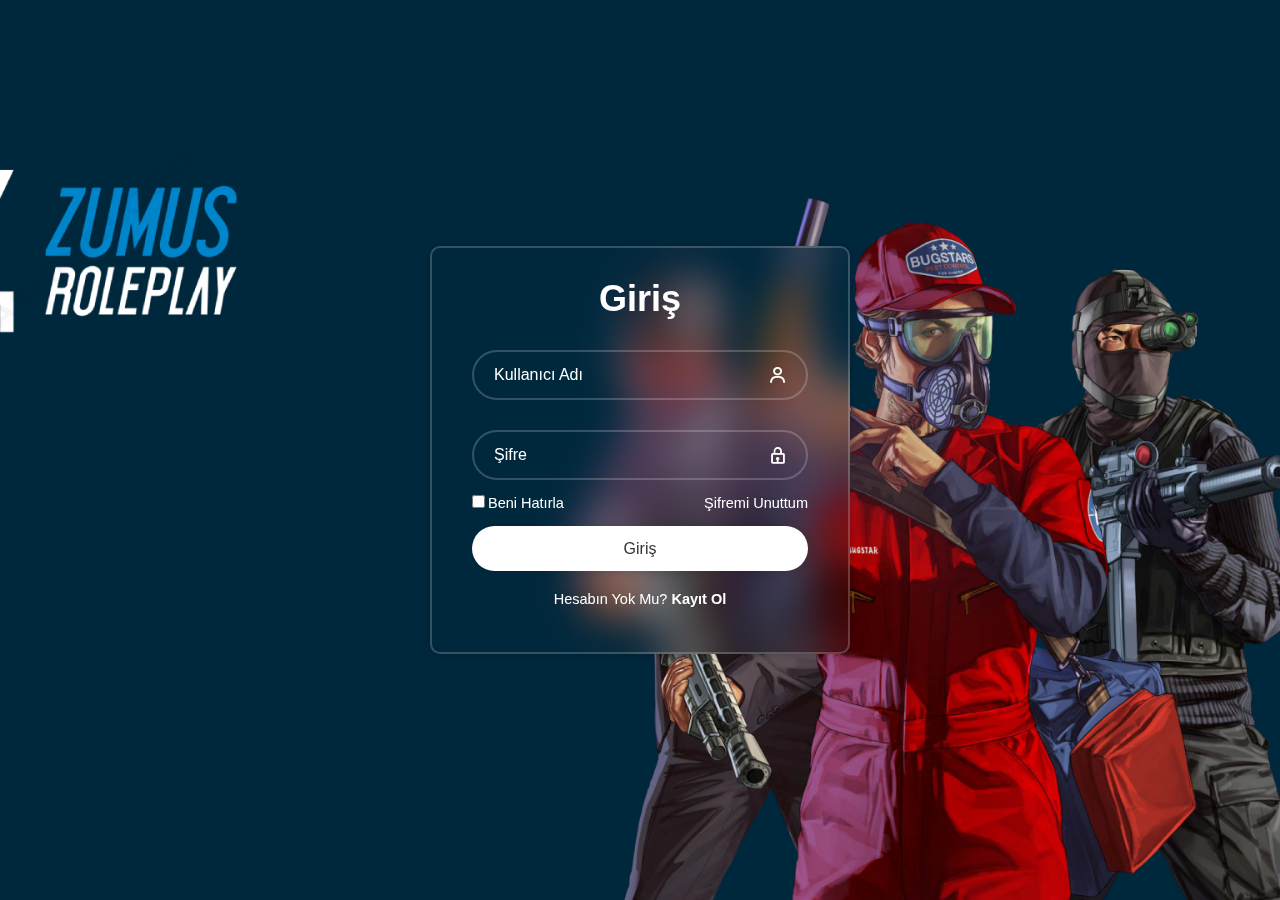
<file: Login Panel/index.html>
<!DOCTYPE html>
<html lang="en">
<head>
    <meta charset="UTF-8">
    <meta name="viewport" content="width=device-width, initial-scale=1.0">
    <link href='https://unpkg.com/boxicons@2.1.4/css/boxicons.min.css' rel='stylesheet'>
    <link rel="stylesheet" href="style.css">
    <title>Zumus Roleplay</title>
</head>
<body>
    
    <div class="wrapper">
        <form action="">
          <h1>Giriş</h1>
          <div class="input-box">
           <input type="text" placeholder="Kullanıcı Adı" required>
           <i class='bx bx-user'></i>
          </div>
          <div class="input-box">
           <input type="password" placeholder="Şifre" required>
           <i class='bx bx-lock'></i>
          </div>

          <div class="remember-forgot">
            <label><input type="checkbox">Beni Hatırla</label>
            <a href="#">Şifremi Unuttum</a>
          </div>

           <button type="submit" class="btn">Giriş</button>

           <div class="register-link">
            <p>Hesabın Yok Mu? <a href="index2.html">Kayıt Ol</a></p>
           </div>

        </form>
    </div>




</body>
</html>
</file>
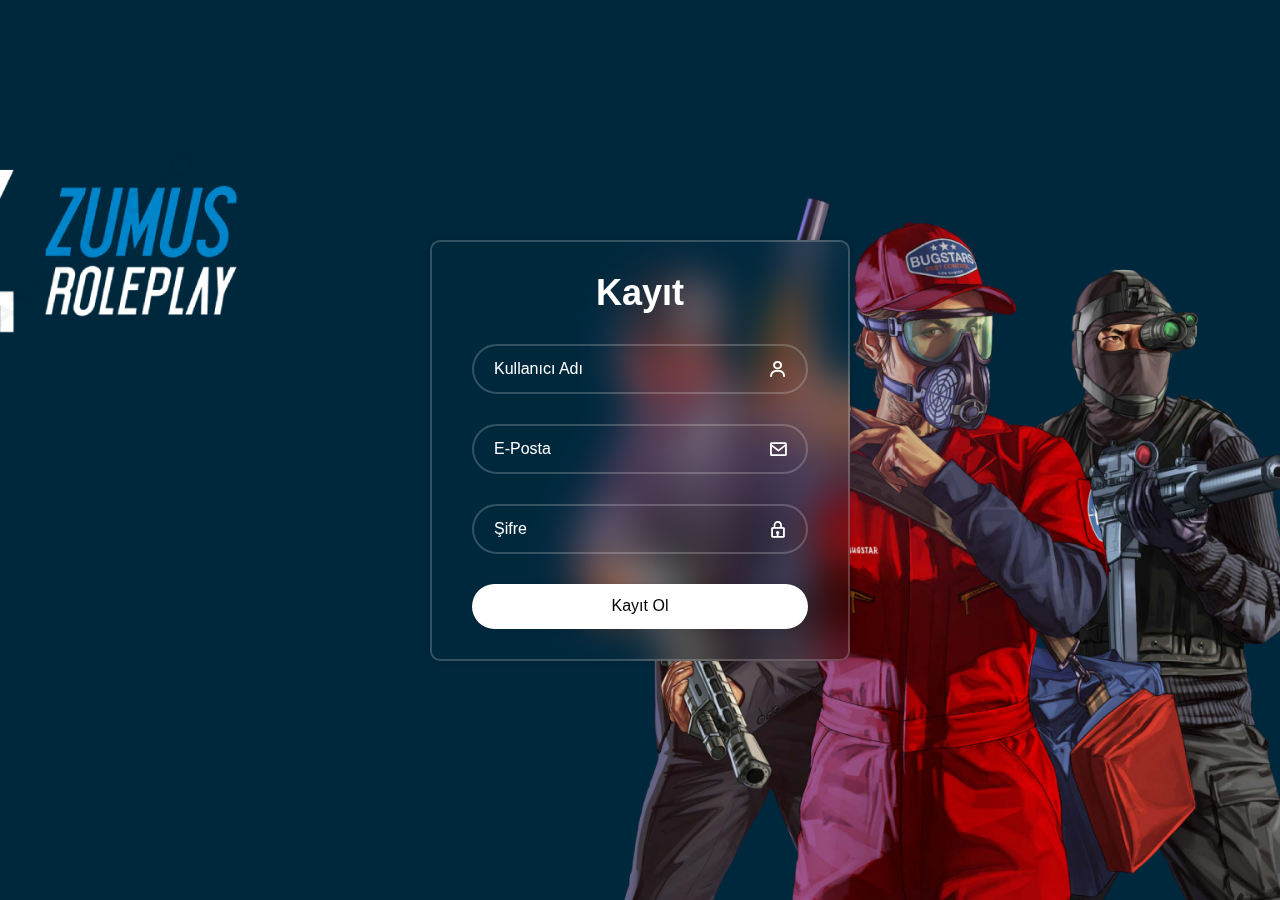
<file: Login Panel/index2.html>
<!DOCTYPE html>
<html lang="en">
  <head>
    <meta charset="UTF-8" />
    <meta name="viewport" content="width=device-width, initial-scale=1.0" />
    <link
      href="https://unpkg.com/boxicons@2.1.4/css/boxicons.min.css"
      rel="stylesheet"
    />
    <title>Kayıt Ol</title>
    <link rel="stylesheet" href="style.css" />
  </head>
  <body>
    <div class="wrapper">
      <form action="">
        <h1>Kayıt</h1>
        <div class="input-box">
          <input type="text" placeholder="Kullanıcı Adı" required />
          <i class="bx bx-user"></i>
        </div>

        <div class="input-box">
          <input type="email" placeholder="E-Posta" required />
          <i class="bx bx-envelope"></i>
        </div>

        <div class="input-box">
          <input type="password" placeholder="Şifre" required />
          <i class="bx bx-lock"></i>
        </div>

        <div class="login-btn">
          <button type="submit" class="btn">
            <a href="index.html">Kayıt Ol</a>
          </button>
        </div>
      </form>
    </div>
  </body>
</html>
</file>
<file: Login Panel/style.css>
@import url('https://fonts.googleapis.com/css2?family=Electrolize&family=Roboto+Condensed:wght@300;400;700&display=swap');
*{
    margin: 0px;
    padding: 0px;
    box-sizing: border-box;
    font-family: "poppins", sans-serif;
    }
    
    body {
      display: flex;
      justify-content: center;
      align-items: center;
      min-height: 100vh;
      background: url(./images/arkaplan.png) no-repeat;
      background-size: cover;
      background-position: center;
    }
    
    .wrapper {
      width: 420px;
      background: transparent;
      border: 2px solid rgba(255, 255, 255, .2) ;
      backdrop-filter: blur(20px);
      box-shadow: 0 0 10px rgba(0, 0, 0, .2);
      color: #fff;
      border-radius: 10px;
      padding: 30px 40px ;
      position: relative;
      left: -690px;
      bottom: -150px;
    }

    @media(max-width:425px){
        .wrapper h1{
            font-size: 15px;
        }
        .wrapper{
            position: relative;
            left: 0px;
            bottom: 0px;

        }
    }

    @media(max-width:768px){
        .wrapper h1{
            font-size: 15px;
        }
        .wrapper{
            position: relative;
            left: 0px;
            bottom: 0px;

        }
    }

    @media(max-width:1024px){
        .wrapper h1{
            font-size: 15px;
        }
        .wrapper{
            position: relative;
            left: 0px;
            bottom: 0px;

        }
    }

    @media(max-width:1440px){
        .wrapper h1{
            font-size: 15px;
        }
        .wrapper{
            position: relative;
            left: 0px;
            bottom: 0px;

        }
    }


    
    .wrapper h1 {
      font-size: 36px;
      text-align: center;
    }
    
    .wrapper .input-box {
      position: relative;
      width: 100%;
      height: 50px;
      margin: 30px 0;
    }
    
    .input-box input {
      width: 100%;
      height: 100%;
      background: transparent;
      border: none;
      outline: none;
      border: 2px solid rgba(255, 255, 255, .2);
      border-radius: 40px;
      font-size: 16px;
      color: #fff;
      padding: 20px 45px 20px 20px;
    }
    
    .input-box input::placeholder{
        color: #fff;
    }
    
    .input-box i{
        position: absolute;
        right: 20px;
        top: 50%;
        transform: translateY(-50%);
        font-size: 20px;
    }
    
    .wrapper .remember-forgot{
        display: flex;
        justify-content: space-between;
        font-size: 14.5px;
        margin: -15px 0 15px;
    }
    
    .remember-forgot label input{
        accent-color: #fff;
        margin-right: 3px;
    }

    .remember-forgot a:hover{
        text-decoration: underline;
    }
    
    .wrapper .btn{
        width:100% ;
        height: 45px;
        background:#fff ;
        border:none ;
        outline: none;
        border-radius: 40px;
        box-shadow: 0 0 10px rgba(0, 0, 0, .1);
        cursor: pointer;
        font-size: 16px;
        color: #333;
        font-weight: 600px;
    }
    
    .wrapper .register-link{
        font-size: 14.5px;
        text-align: center;
        margin:  20px 0 15px;
    }
     
    .register-link p a{
        color: #fff;
        text-decoration: none;
        font-weight: 600;
    }
    
    .register-link p a:hover{
        text-decoration: underline;
    }

    .remember-forgot a{
        color: #fff;
        text-decoration: none;
    }

    .login-btn a{
        text-decoration: none;
        color: black;
    }
</file>
